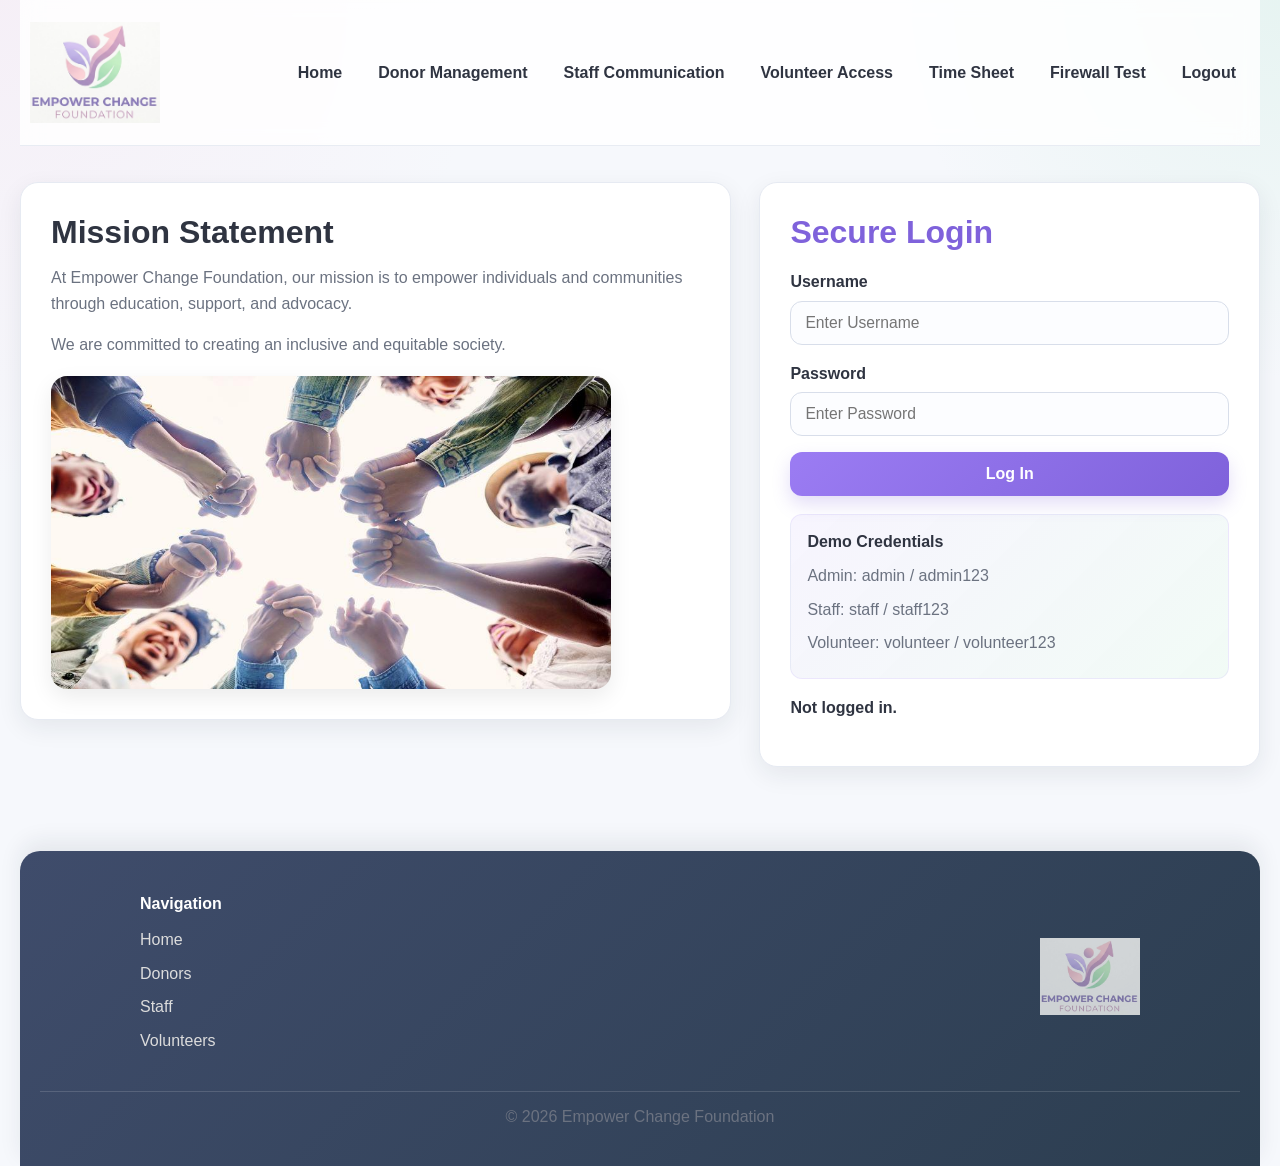
<file: index.html>
<!DOCTYPE html>
<html lang="en">
<head>
    <meta charset="UTF-8">
    <meta name="viewport" content="width=device-width, initial-scale=1.0">
    <title>Empower Change Foundation</title>
    <link rel="stylesheet" href="./style/main.css">
</head>
<body>

<div class="main_wrapper">

    <header id="header_main_container">
        <div id="logo">
            <img src="./pictures/logo.png" alt="Empower Change Foundation Logo">
        </div>

        <div id="header_menu">
            <nav>
                <a href="#" onclick="showPage('home_page'); return false;">Home</a>
                <a href="#" onclick="requestPageAccess('donor_page'); return false;">Donor Management</a>
                <a href="#" onclick="requestPageAccess('staff_page'); return false;">Staff Communication</a>
                <a href="#" onclick="requestPageAccess('volunteer_page'); return false;">Volunteer Access</a>
                <a href="#" onclick="requestPageAccess('timesheet_page'); return false;">Time Sheet</a>
                <a href="#" onclick="requestPageAccess('firewall_page'); return false;">Firewall Test</a>
                <a href="#" onclick="logoutUser(); return false;">Logout</a>
            </nav>
        </div>
    </header>

    <main id="grid_main_container">

        <!-- HOME PAGE -->
        <section id="home_page" class="page_section active_page">
            <div class="grid_home_container">

                <div class="grid_item">
                    <h2>Mission Statement</h2>
                    <p>
                        At Empower Change Foundation, our mission is to empower individuals and communities
                        through education, support, and advocacy.
                    </p>
                    <p>
                        We are committed to creating an inclusive and equitable society.
                    </p>
                    <img src="./pictures/volunteers.jpg" alt="Volunteers working together">
                </div>

                <div class="grid_item" id="login_main_container">
                    <form id="loginForm">
                        <h2>Secure Login</h2>

                        <div class="input-group">
                            <label for="username">Username</label>
                            <input type="text" id="username" placeholder="Enter Username" required>
                        </div>

                        <div class="input-group">
                            <label for="password">Password</label>
                            <input type="password" id="password" placeholder="Enter Password" required>
                        </div>

                        <button type="submit" class="main-btn">Log In</button>

                        <div class="demo_credentials">
                            <p><strong>Demo Credentials</strong></p>
                            <p>Admin: admin / admin123</p>
                            <p>Staff: staff / staff123</p>
                            <p>Volunteer: volunteer / volunteer123</p>
                        </div>

                        <p id="loginMessage" class="status_message"></p>
                        <p id="currentUserRole">Not logged in.</p>
                    </form>
                </div>

            </div>
        </section>

        <!-- DONOR PAGE -->
        <section id="donor_page" class="page_section">
            <div class="content_card">
                <h2>Donor Management</h2>

                <table class="data_table">
                    <thead>
                        <tr>
                            <th>ID</th>
                            <th>Name</th>
                            <th>Email</th>
                            <th>Amount</th>
                            <th>Date</th>
                        </tr>
                    </thead>
                    <tbody>
                        <tr>
                            <td>D001</td>
                            <td>Emily Carter</td>
                            <td>emily@email.com</td>
                            <td>$500</td>
                            <td>2026-03-10</td>
                        </tr>
                        <tr>
                            <td>D002</td>
                            <td>John Doe</td>
                            <td>john.doe@humber.ca</td>
                            <td>$150</td>
                            <td>2026-04-11</td>
                        </tr>
                    </tbody>
                </table>
            </div>
        </section>

        <!-- STAFF PAGE -->
        <section id="staff_page" class="page_section">
            <div class="content_card">
                <h2>Staff Communication</h2>

                <form id="staffForm">
                    <div class="input-group">
                        <label for="staffSubject">Subject</label>
                        <input type="text" id="staffSubject" placeholder="Enter subject">
                    </div>

                    <div class="input-group">
                        <label for="staffMessage">Message</label>
                        <textarea id="staffMessage" placeholder="Enter message"></textarea>
                    </div>

                    <button type="submit" class="main-btn">Send</button>
                    <p id="staffStatus"></p>
                </form>
            </div>
        </section>

        <!-- VOLUNTEER PAGE -->
        <section id="volunteer_page" class="page_section">
            <div class="content_card">
                <h2>Volunteer Access</h2>

                <table class="data_table">
                    <thead>
                        <tr>
                            <th>Name</th>
                            <th>Program</th>
                            <th>Date</th>
                        </tr>
                    </thead>
                    <tbody>
                        <tr>
                            <td>Jane Smith</td>
                            <td>Community Outreach</td>
                            <td>2026-04-12</td>
                        </tr>
                        <tr>
                            <td>Emily Johnson</td>
                            <td>Digital Literacy</td>
                            <td>2026-04-13</td>
                        </tr>
                    </tbody>
                </table>
            </div>
        </section>

        <!-- TIMESHEET PAGE -->
        <section id="timesheet_page" class="page_section">
            <div class="content_card">
                <h2>Time Sheet</h2>

                <form id="timesheetForm">
                    <div class="input-group">
                        <label for="employeeName">Name</label>
                        <input type="text" id="employeeName" placeholder="Enter name">
                    </div>

                    <div class="input-group">
                        <label for="workDate">Date</label>
                        <input type="date" id="workDate">
                    </div>

                    <div class="input-group">
                        <label for="hoursWorked">Hours</label>
                        <input type="number" id="hoursWorked" placeholder="Enter hours">
                    </div>

                    <button type="submit" class="main-btn">Submit</button>
                    <p id="timesheetStatus"></p>
                </form>
            </div>
        </section>

        <!-- FIREWALL PAGE -->
        <section id="firewall_page" class="page_section">
            <div class="content_card">
                <h2>Firewall Connection Test</h2>

                <div style="display: flex; justify-content: center; margin-top: 40px;">
                    <div style="max-width: 500px; width: 100%; text-align: center;">
                        <h3>Firewall Testing Panel</h3>

                        <div style="display: flex; flex-direction: column; gap: 10px; margin-top: 20px;">
                            <button type="button" class="main-btn firewall-btn" data-test="rule1">
                                Test Rule 1 (HTTP) - should work
                            </button>

                            <button type="button" class="main-btn firewall-btn" data-test="rule3">
                                Test Rule 3 (8080) - should be blocked
                            </button>

                            <button type="button" class="main-btn firewall-btn" data-test="rule5">
                                Test Rule 5 (HTTPS out) - should be blocked
                            </button>

                            <button type="button" class="main-btn firewall-btn" data-test="rule4">
                                Test Rule 4 (Ping 192.168.47.133) - should work
                            </button>

                            <button type="button" class="main-btn firewall-btn" data-test="rule6">
                                Test Rule 6 (Incoming 192.168.47.0/24) - should work
                            </button>
                        </div>

                        <p id="firewallStatus" style="margin-top: 20px; font-weight: 600;"></p>
                    </div>
                </div>
            </div>
        </section>

    </main>

    <footer id="footer_main_container">
        <div id="footer_upper">
            <div>
                <p class="footer_category_title">Navigation</p>
                <ul>
                    <li><a href="#" onclick="showPage('home_page'); return false;">Home</a></li>
                    <li><a href="#" onclick="requestPageAccess('donor_page'); return false;">Donors</a></li>
                    <li><a href="#" onclick="requestPageAccess('staff_page'); return false;">Staff</a></li>
                    <li><a href="#" onclick="requestPageAccess('volunteer_page'); return false;">Volunteers</a></li>
                </ul>
            </div>

            <div id="footer_logo">
                <img src="./pictures/logo.png" alt="Logo">
            </div>
        </div>

        <div class="footer_bottom">
            <p>&copy; 2026 Empower Change Foundation</p>
        </div>
    </footer>

</div>

<script src="./scripts/script.js"></script>
</body>
</html>
</file>
<file: style/main.css>
/******************************************************
 GLOBAL COLORS AND VARIABLES
******************************************************/
:root {
    --primary-color: #9b7cf3;
    --primary-dark: #7f62db;
    --secondary-color: #7ad7a6;
    --accent-color: #f3c7df;
    --text-dark: #2f3441;
    --text-light: #6b7280;
    --light-bg: #f6f8fc;
    --white: #ffffff;
    --border-color: #e6eaf2;
    --footer-bg: #1f2430;
    --shadow-soft: 0 8px 24px rgba(31, 36, 48, 0.08);
    --shadow-hover: 0 14px 34px rgba(31, 36, 48, 0.14);
    --radius-lg: 18px;
    --radius-md: 12px;
}

/******************************************************
 BASE STYLING
******************************************************/
* {
    box-sizing: border-box;
}

html {
    scroll-behavior: smooth;
}

body {
    background:
        radial-gradient(circle at top left, rgba(243, 199, 223, 0.18), transparent 28%),
        radial-gradient(circle at top right, rgba(122, 215, 166, 0.12), transparent 22%),
        var(--light-bg);
    font-family: "Segoe UI", Arial, sans-serif;
    margin: 0;
    color: var(--text-dark);
    line-height: 1.6;
}

/******************************************************
 MAIN LAYOUT STRUCTURE
******************************************************/
.main_wrapper {
    display: grid;
    grid-template-rows: auto 1fr auto;
    max-width: 1280px;
    margin: 0 auto;
    min-height: 100vh;
    padding: 0 20px;
}

/******************************************************
 HEADER STYLING
******************************************************/
#header_main_container {
    display: flex;
    justify-content: space-between;
    align-items: center;
    padding: 22px 10px;
    background: rgba(255, 255, 255, 0.82);
    backdrop-filter: blur(10px);
    position: sticky;
    top: 0;
    z-index: 100;
    border-bottom: 1px solid rgba(230, 234, 242, 0.9);
}

/* Header logo */
#logo img {
    width: 130px;
    height: auto;
    display: block;
}

/******************************************************
 NAVIGATION LINKS
******************************************************/
#header_menu nav {
    display: flex;
    flex-wrap: wrap;
    gap: 8px;
    align-items: center;
    justify-content: flex-end;
}

#header_menu a {
    text-decoration: none;
    font-weight: 600;
    color: var(--text-dark);
    padding: 10px 14px;
    border-radius: 999px;
    transition: all 0.25s ease;
}

#header_menu a:hover {
    color: var(--primary-dark);
    background-color: rgba(155, 124, 243, 0.10);
}

/******************************************************
 PAGE VISIBILITY CONTROL
******************************************************/
.page_section {
    display: none;
}

.active_page {
    display: block;
    animation: fadeIn 0.3s ease;
}

@keyframes fadeIn {
    from {
        opacity: 0;
        transform: translateY(6px);
    }
    to {
        opacity: 1;
        transform: translateY(0);
    }
}

/******************************************************
 HOME GRID LAYOUT
******************************************************/
.grid_home_container {
    display: grid;
    grid-template-columns: 1.35fr 0.95fr;
    gap: 28px;
    padding: 36px 0 24px;
    align-items: start;
}

/******************************************************
 CARD STYLE
******************************************************/
.grid_item,
.content_card {
    background: var(--white);
    padding: 30px;
    border-radius: var(--radius-lg);
    box-shadow: var(--shadow-soft);
    border: 1px solid var(--border-color);
}

.grid_item:hover,
.content_card:hover {
    box-shadow: var(--shadow-hover);
    transition: box-shadow 0.25s ease;
}

/******************************************************
 TYPOGRAPHY
******************************************************/
h2 {
    margin-top: 0;
    margin-bottom: 14px;
    font-size: 2rem;
    line-height: 1.2;
    color: var(--text-dark);
}

p {
    margin-top: 0;
    color: var(--text-light);
    font-size: 1rem;
}

strong {
    color: var(--text-dark);
}

/******************************************************
 HOME PAGE IMAGE
******************************************************/
.grid_item img {
    width: 100%;
    max-width: 560px;
    border-radius: 16px;
    display: block;
    margin-top: 18px;
    object-fit: cover;
    box-shadow: 0 8px 22px rgba(0, 0, 0, 0.08);
}

/******************************************************
 LOGIN PANEL
******************************************************/
#login_main_container {
    align-self: start;
}

#login_main_container h2 {
    color: var(--primary-dark);
    margin-bottom: 18px;
}

.demo_credentials {
    margin-top: 18px;
    padding: 14px 16px;
    background: linear-gradient(
        135deg,
        rgba(155, 124, 243, 0.08),
        rgba(122, 215, 166, 0.10)
    );
    border: 1px solid rgba(155, 124, 243, 0.12);
    border-radius: var(--radius-md);
}

.demo_credentials p {
    margin-bottom: 8px;
}

#currentUserRole {
    margin-top: 10px;
    font-weight: 600;
    color: var(--text-dark);
}

/******************************************************
 FORM INPUT STYLING
******************************************************/
.input-group {
    margin-bottom: 16px;
}

.input-group label {
    display: block;
    margin-bottom: 6px;
    font-weight: 600;
    color: var(--text-dark);
}

input,
textarea {
    width: 100%;
    padding: 12px 14px;
    border: 1px solid #d8deea;
    border-radius: 12px;
    background: #fcfdff;
    color: var(--text-dark);
    font-size: 0.98rem;
    transition: border-color 0.2s ease, box-shadow 0.2s ease;
}

textarea {
    min-height: 130px;
    resize: vertical;
}

input:focus,
textarea:focus {
    outline: none;
    border-color: var(--primary-color);
    box-shadow: 0 0 0 4px rgba(155, 124, 243, 0.12);
}

/******************************************************
 BUTTON STYLING
******************************************************/
.main-btn {
    background: linear-gradient(135deg, var(--primary-color), var(--primary-dark));
    color: white;
    padding: 13px 18px;
    border: none;
    border-radius: 12px;
    cursor: pointer;
    width: 100%;
    font-weight: 700;
    font-size: 1rem;
    transition: transform 0.15s ease, box-shadow 0.2s ease, opacity 0.2s ease;
    box-shadow: 0 8px 18px rgba(127, 98, 219, 0.22);
}

.main-btn:hover {
    transform: translateY(-1px);
    box-shadow: 0 12px 24px rgba(127, 98, 219, 0.28);
}

.main-btn:active {
    transform: translateY(0);
}

/******************************************************
 FORM FOOTER
******************************************************/
.form-footer {
    margin-top: 14px;
    display: flex;
    justify-content: space-between;
    align-items: center;
    font-size: 14px;
    gap: 10px;
    flex-wrap: wrap;
}

.form-footer a {
    color: var(--primary-dark);
    text-decoration: none;
    font-weight: 600;
}

.form-footer a:hover {
    text-decoration: underline;
}

/******************************************************
 STATUS MESSAGES
******************************************************/
.status_message {
    margin-top: 14px;
    font-weight: 700;
    color: #0f9d58;
}

/******************************************************
 CONTENT CARD SECTIONS
******************************************************/
.content_card {
    margin: 34px 0;
}

.content_card h2 {
    color: var(--primary-dark);
    margin-bottom: 8px;
}

.content_card > p {
    margin-bottom: 18px;
}

/******************************************************
 TABLE STYLING
******************************************************/
.data_table {
    width: 100%;
    border-collapse: collapse;
    margin-top: 14px;
    overflow: hidden;
    border-radius: 14px;
    background: var(--white);
}

.data_table thead th {
    background: linear-gradient(135deg, var(--primary-color), var(--primary-dark));
    color: white;
    text-align: left;
    padding: 14px 16px;
    font-size: 0.95rem;
}

.data_table td {
    border-bottom: 1px solid var(--border-color);
    padding: 14px 16px;
    color: var(--text-light);
}

.data_table tbody tr:nth-child(even) {
    background-color: #fafbff;
}

.data_table tbody tr:hover {
    background-color: rgba(155, 124, 243, 0.05);
}

/******************************************************
 FOOTER STYLING
******************************************************/
#footer_main_container {
    background: linear-gradient(135deg, #232938, var(--footer-bg));
    color: #f3f4f6;
    padding: 28px 30px 18px;
    margin-top: 28px;
    border-radius: 22px 22px 0 0;
    box-shadow: 0 -10px 22px rgba(31, 36, 48, 0.08);
}

/* Footer layout */
#footer_upper {
    display: flex;
    justify-content: space-between;
    align-items: flex-start;
    gap: 24px;
}

/* Footer section titles */
.footer_category_title {
    font-weight: 700;
    margin-bottom: 12px;
    font-size: 1rem;
    color: white;
}

/* Footer lists */
#footer_main_container ul {
    margin: 0;
    padding-left: 18px;
}

#footer_main_container li {
    margin-bottom: 6px;
}

#footer_main_container a {
    color: #e9ecf4;
    text-decoration: none;
}

#footer_main_container a:hover {
    color: var(--accent-color);
}

/* Footer logo */
#footer_logo img {
    width: 140px;
    height: auto;
    display: block;
    opacity: 0.95;
}

/* Bottom footer text */
.footer_bottom {
    margin-top: 18px;
    border-top: 1px solid rgba(255, 255, 255, 0.14);
    padding-top: 12px;
    font-size: 14px;
    color: #cdd5df;
}

/******************************************************
 RESPONSIVE DESIGN
******************************************************/
@media (max-width: 992px) {
    .grid_home_container {
        grid-template-columns: 1fr;
    }

    .grid_item img {
        max-width: 100%;
    }
}

@media (max-width: 768px) {
    .main_wrapper {
        padding: 0 14px;
    }

    #header_main_container {
        flex-direction: column;
        gap: 14px;
        text-align: center;
    }

    #header_menu nav {
        justify-content: center;
    }

    .grid_item,
    .content_card {
        padding: 22px;
    }

    h2 {
        font-size: 1.7rem;
    }

    #footer_upper {
        flex-direction: column;
    }
}

/* ===== FOOTER ===== */

#footer_main_container {
    background: linear-gradient(135deg, #3f4c6b, #2c3e50);
    color: white;
    padding: 40px 20px 20px;
    margin-top: 60px;
    border-top-left-radius: 20px;
    border-top-right-radius: 20px;
}

/* top section */
#footer_upper {
    display: flex;
    justify-content: space-between;
    align-items: center;
    max-width: 1000px;
    margin: 0 auto;
}

/* navigation column */
#footer_upper ul {
    list-style: none;
    padding: 0;
}

#footer_upper li {
    margin-bottom: 8px;
}

#footer_upper a {
    color: #dcdcdc;
    text-decoration: none;
    transition: 0.3s;
}

#footer_upper a:hover {
    color: #b388ff;
}

/* title */
.footer_category_title {
    font-weight: bold;
    margin-bottom: 10px;
    color: #ffffff;
}

/* logo */
#footer_logo img {
    width: 100px;
    opacity: 0.8;
}

/* bottom */
.footer_bottom {
    text-align: center;
    margin-top: 30px;
    font-size: 14px;
    color: #ccc;
}
</file>
